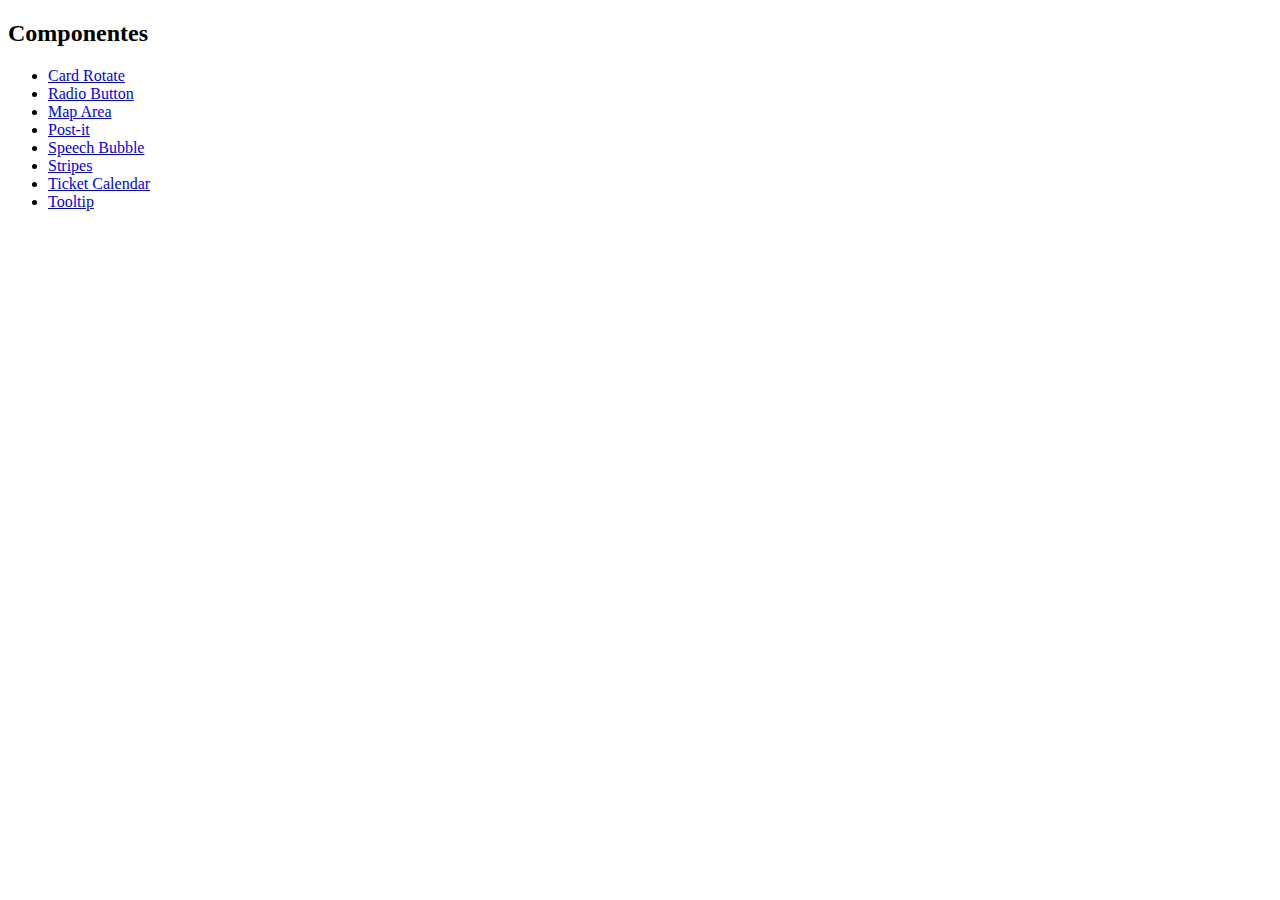
<file: index.html>
<!DOCTYPE html>
<html lang="pt-br">
	<head>
		<title>Kazuo CSS</title>
		<meta charset="utf-8" />
	</head>
	<body>
		<h2>Componentes</h2>
		<ul>
			<li><a href="card_rotate/index.html">Card Rotate</a></li>
			<li><a href="custom-radio-buttons/custom-radio-buttons.html">Radio Button</a></li>
			<li><a href="map-area/index.html">Map Area</a></li>
			<li><a href="post-it/div_fixo.html">Post-it</a></li>
			<li><a href="speech-bubble/bubble.html">Speech Bubble</a></li>
			<li><a href="stripes/index.html">Stripes</a></li>
			<li><a href="ticket-calendario/teste.html">Ticket Calendar</a></li>
			<li><a href="tooltip/index.html">Tooltip</a></li>
		</ul>
	</body>
</html>
</file>
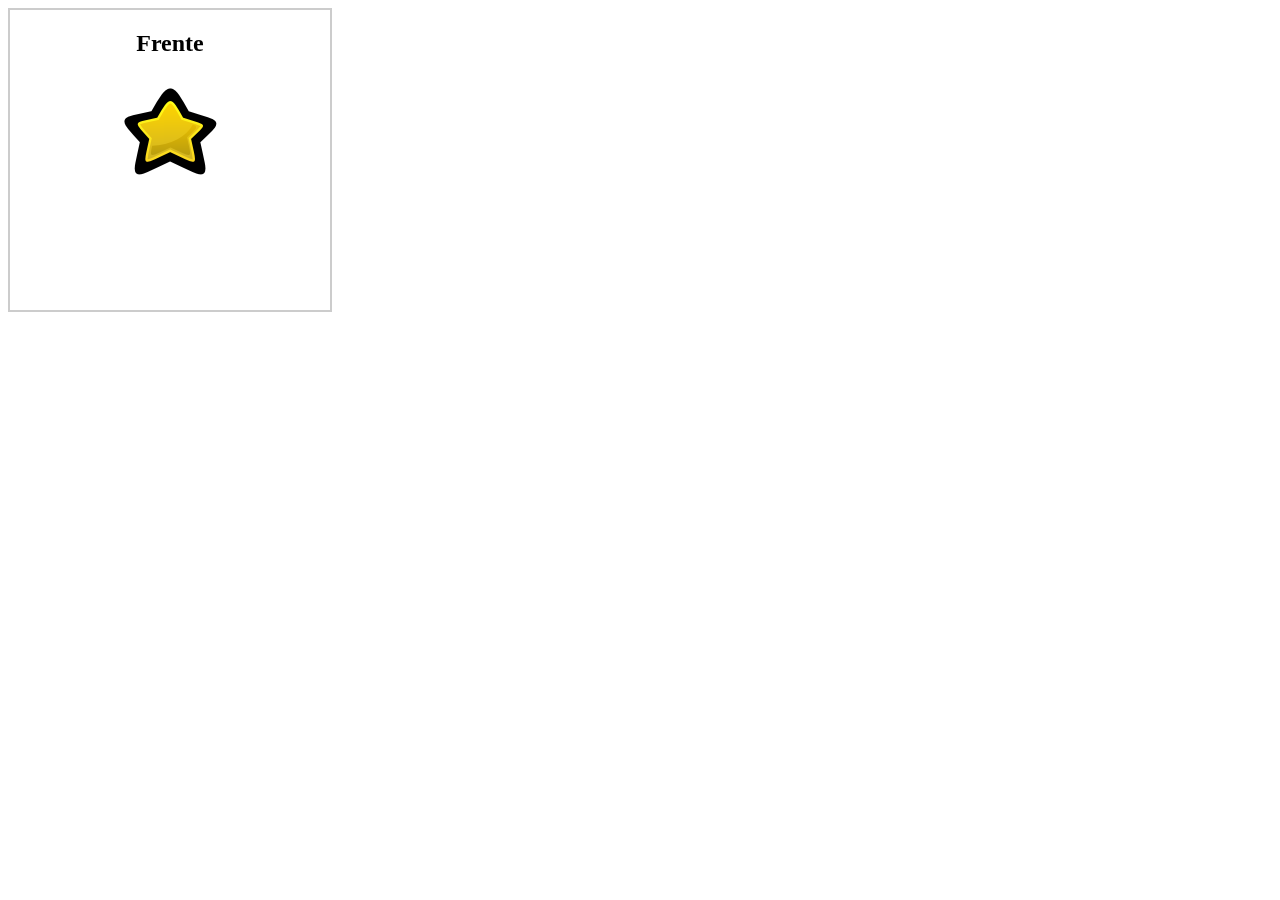
<file: card_rotate/index.html>
<!DOCTYPE html>
<html lang="pt-br">
	<head>
		<meta charset="utf-8" />
		<link rel="stylesheet" type="text/css" href="main.css" />
	</head>
	<body>
		<div class="flip-container">
			<div class="flipper">
				<div class="front">
						<h2>Frente</h2>
						<img src="front.png" alt="imagem frente" />
				</div>
				
				<div class="back">
					<h2>Traseira</h2>
					<img src="back.jpg" alt="imagem de tras" />
				</div>
			</div>
		</div>
	</body>
</html>
</file>
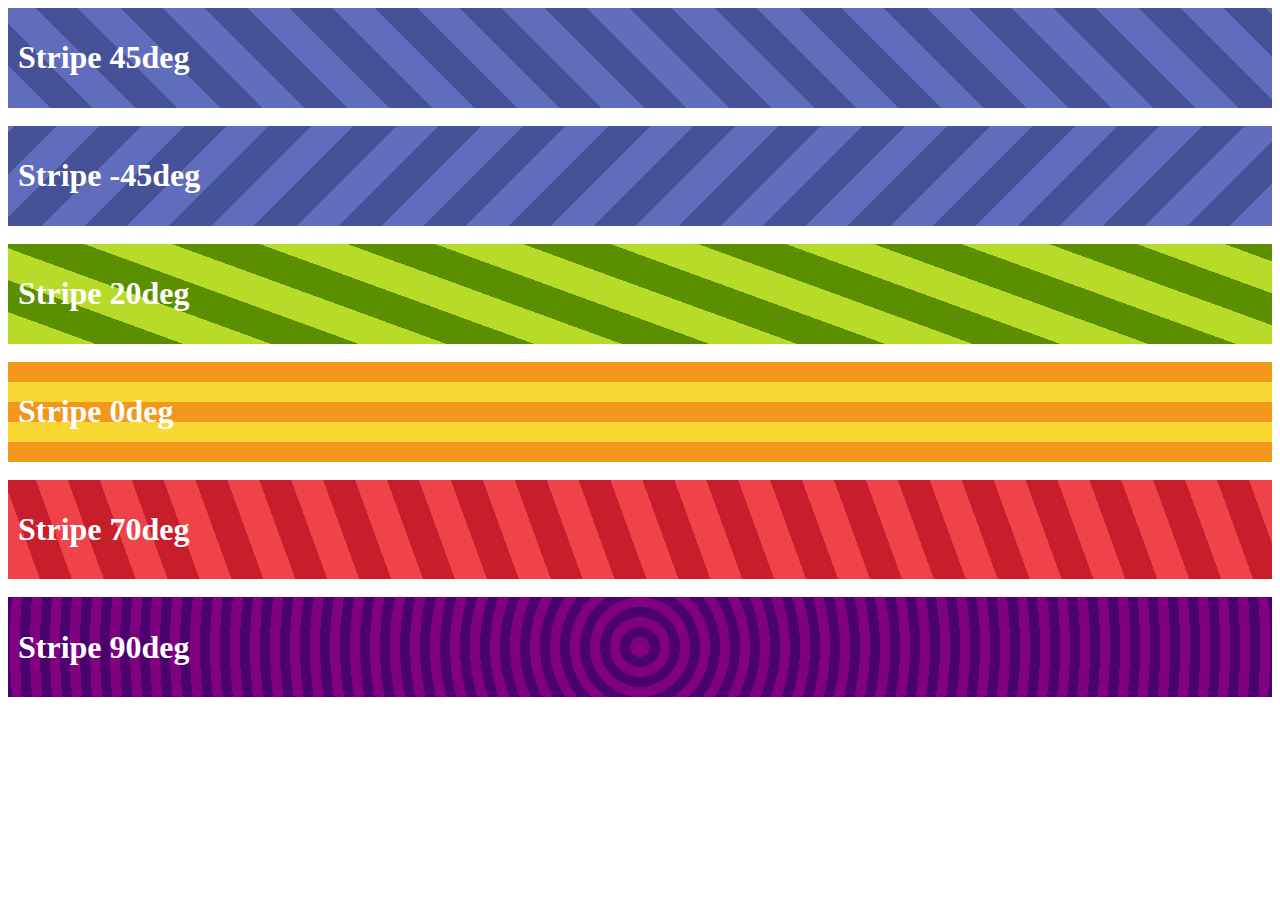
<file: stripes/index.html>
<!DOCTYPE html>
<html>
	<head>
		<meta lang="pt-br" />
		<meta encoding="utf-8" />
		<link rel="stylesheet" type="text/css" href="main.css" />
	</head>
	<body>
		<div class="stripe-45deg">
			<h1>Stripe 45deg</h1>
		</div>
		<br />
		<div class="stripe-minus-45deg">
			<h1>Stripe -45deg</h1>
		</div>
		<br />
		<div class="stripe-20deg">
			<h1>Stripe 20deg</h1>
		</div>
		<br />
		<div class="stripe-0deg">
			<h1>Stripe 0deg</h1>
		</div>
		<br />
		<div class="stripe-70deg">
			<h1>Stripe 70deg</h1>
		</div>
		<br />
		<div class="stripe-90deg">
			<h1>Stripe 90deg</h1>
		</div>
	</body>
</html>
</file>
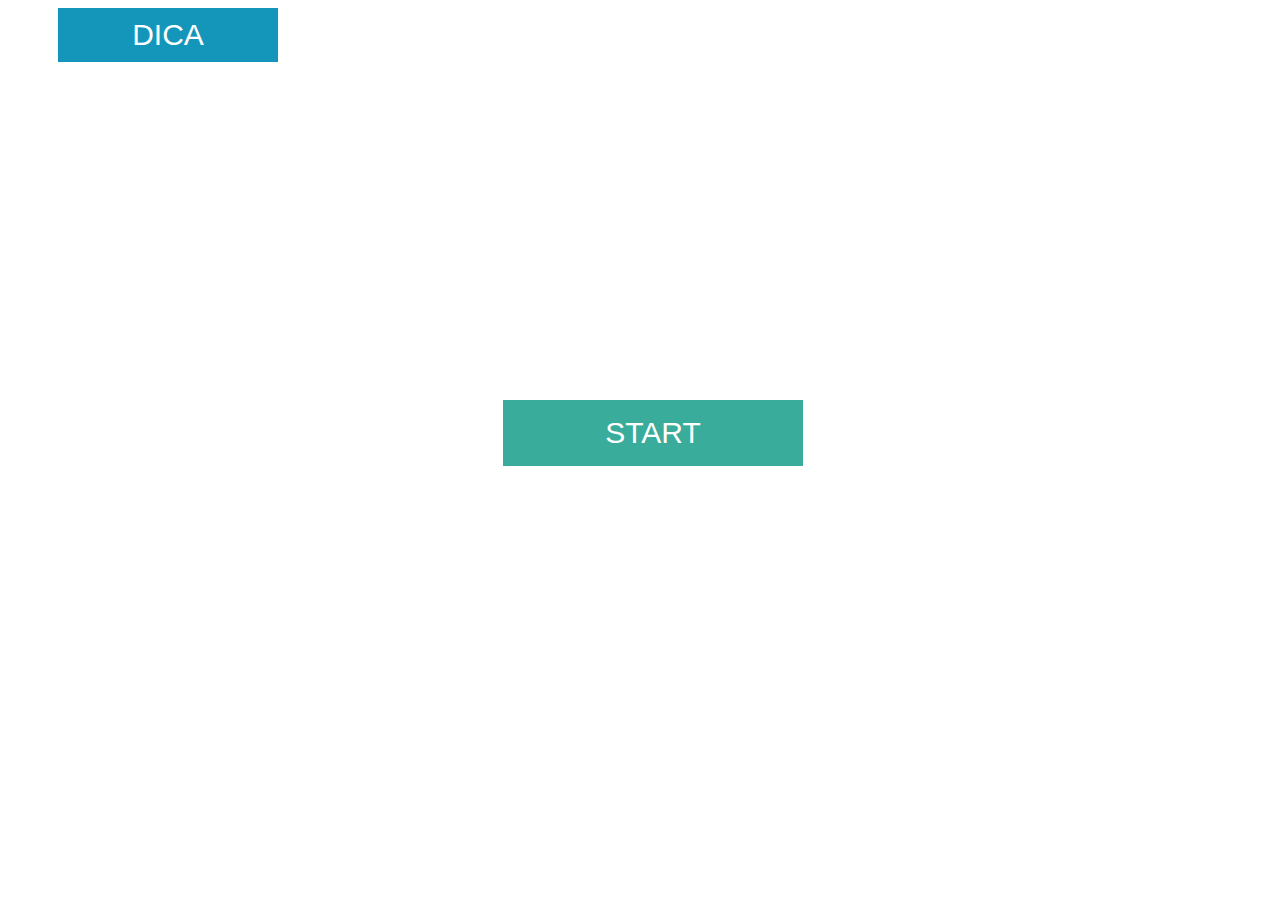
<file: tooltip/index.html>
<!DOCTYPE html>
<html>
	<head>
		<title>Tooltip</title>
		<link rel="stylesheet" type="text/css" href="main.css" />
	</head>
	<body>
		<div class="balao">
			DICA
		</div>
		<br />
		<br />
		<div id="wrapper">START
			<div id="tooltip">
				E l&aacute; vamos n&oacute;s!
			</div>
		</div>
		
	</body>
</html>
</file>
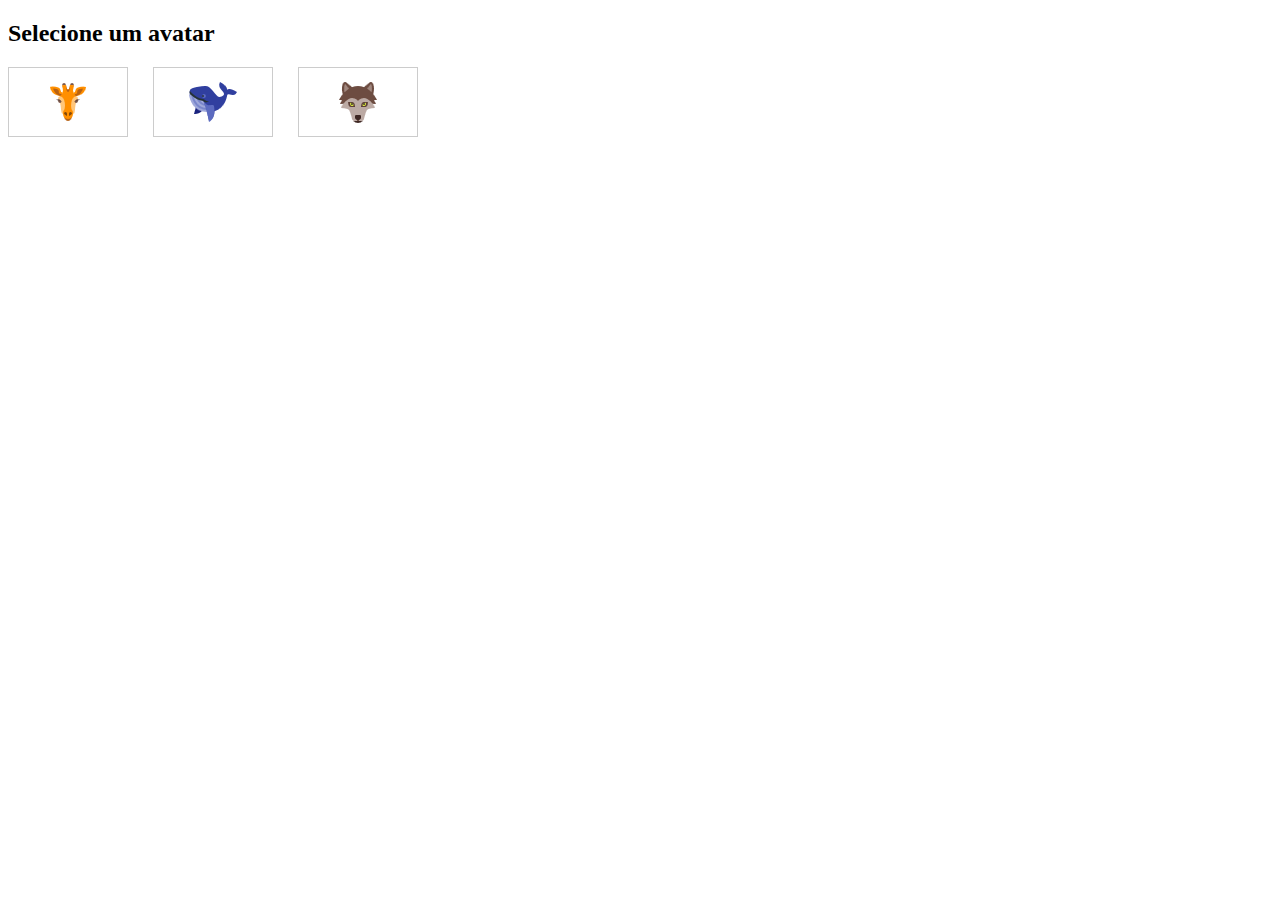
<file: custom-radio-buttons/custom-radio-buttons.html>
<!DOCTYPE html>
<html>
	<head>
		<title>Custom Radio Button</title>
		<style rel="stylesheet">
			.custom-radio{
				list-style: none;
				margin: 0;
				padding: 0;
			}
			
			.custom-radio:after{
				content: "";
				clear: both;
			}
			
			.custom-radios {
				border: 1px solid #ccc;
				box-sizing: border-box;
				float: left;
				height: 70px;
				position: relative;
				width: 120px;
			}
			
			.custom-radios + .custom-radios {
				margin-left: 25px;
			}
			
			.custom-radios label{
				background: #fff no-repeat center center;
				bottom: 1px;
				cursor: pointer;
				display: block;
				font-size: 0;
				left: 1px;
				position: absolute;
				right: 1px;
				text-indent: 100%;
				top: 1px;
				white-space: nowrap;
			}
			
			.girafa label{
				background-image: url(girafa-48.png);
			}
			
			.baleia label {
				background-image: url(baleia-48.png);
			}
			
			.lobo label {
				background-image: url(lobo-48.png);
			}
			
			.custom-radio input:focus + label {
				outline: 2px dotted #21b4d0;
			}
			
			.custom-radio input:checked + label {
				outline: 4px solid #21b4d0;
			}
			
			.custom-radio input:checked + label:after {
				background:url(ok.png);
				bottom: -10px;
				content: "";
				display: inline-block;
				height: 20px;
				position: absolute;
				right: -10px;
				width: 20px;
			}
			
			@-moz-document url-prefix() {
				.custom-radio input:checked + label:after {
					bottom: 0;
					right: 0;
					background-color: #21b4d0;
				}
			}
		</style>
	</head>
	
	<body>
		<h2>Selecione um avatar</h2>
		<p>
			<ul class="custom-radio">
				<li class="custom-radios girafa">
					<input name="payment_methods" type="radio" id="girafa">
					<label for="girafa">Girafa</label> 
				</li>
				
				<li class="custom-radios baleia">
					<input name="payment_methods" type="radio" id="baleia" />
					<label for="baleia">Baleia</label>
				</li>
				
				<li class="custom-radios lobo">
					<input name="payment_methods" type="radio" id="lobo">
					<label for="lobo">Lobo</label>
				</li>
			</ul>
		</p>
		
		
	</body>
</html>
</file>
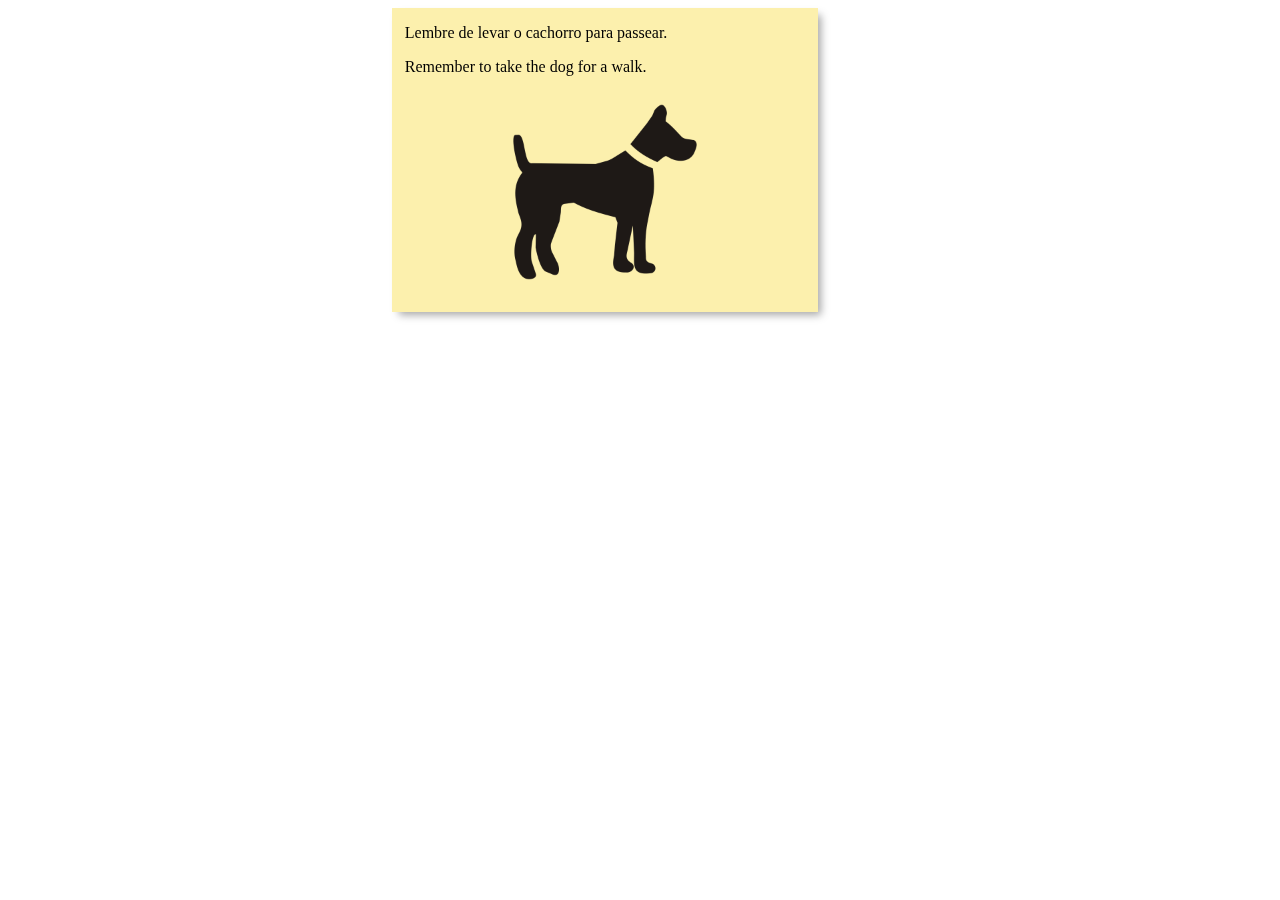
<file: post-it/div_fixo.html>
<!DOCTYPE html>
<html>
	<head>
		<title>DIV Fixo</title>
		<style type="text/css">
			.msg{
				background-color: #FCF0AD;
				padding-left: 1%;
				padding-right: 1%;

				-webkit-box-shadow: 10px 10px 8px -2px rgba(0,0,0,0.35);
                        -moz-box-shadow: 10px 10px 8px -2px rgba(0,0,0,0.35);
                        box-shadow: 5px 5px 8px -2px rgba(0,0,0,0.35);
			}

			.msg img{
				max-width: 50%;
				height: auto;
			}

			.div-centro-topo{
				width: 400px;
				position: fixed;
				margin-left: 30%;
			}
		</style>
	</head>
	<body>
		<div id="fixo" class="msg div-centro-topo">
			<p>
				Lembre de levar o cachorro para passear.
			</p>
			<p>
				Remember to take the dog for a walk.
			</p>
			<p style="text-align: center;">
				<img src="dog.png" />
			</p>
		</div>
	</body>
</html>
</file>
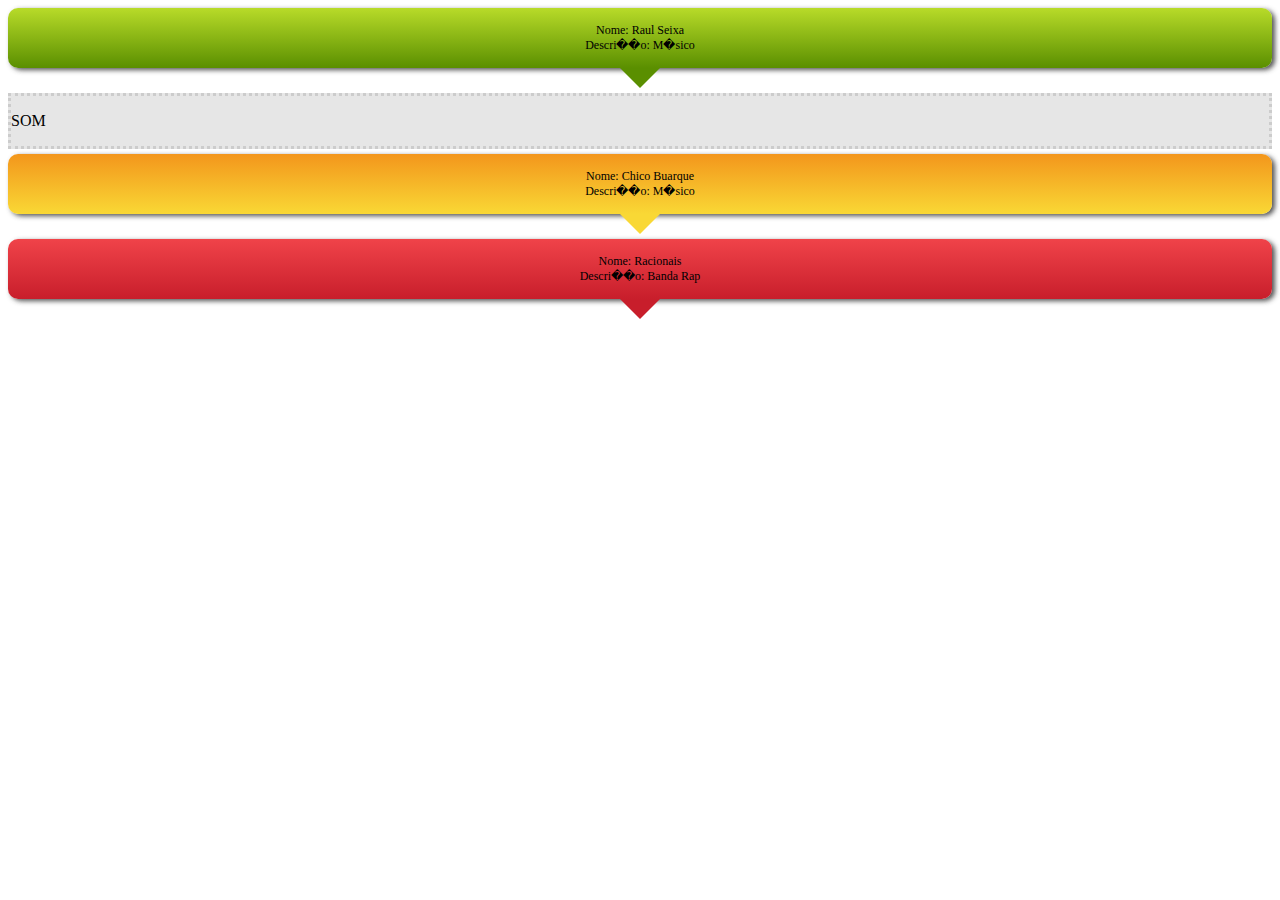
<file: speech-bubble/bubble.html>
<!DOCTYPE html>
<html>
	<head>
		<title></title>
		<link media="all" rel="stylesheet" type="text/css" href="bubble.css" />
	</head>
	<body>
		<div class="bubble-success">
			<ul> 
				<li>Nome: Raul Seixa</li>
				<li>Descri��o: M�sico</li>
			</ul>
		</div>

		<div class="dep">
			<p>SOM</p>
		</div>

		<div class="bubble-alert">
			<ul> 
				<li>Nome: Chico Buarque</li>
				<li>Descri��o: M�sico</li>
			</ul>
		</div>
		<div class="bubble-error">
			<ul> 
				<li>Nome: Racionais</li>
				<li>Descri��o: Banda Rap</li>
			</ul>
		</div>
	</body>
</html>
</file>
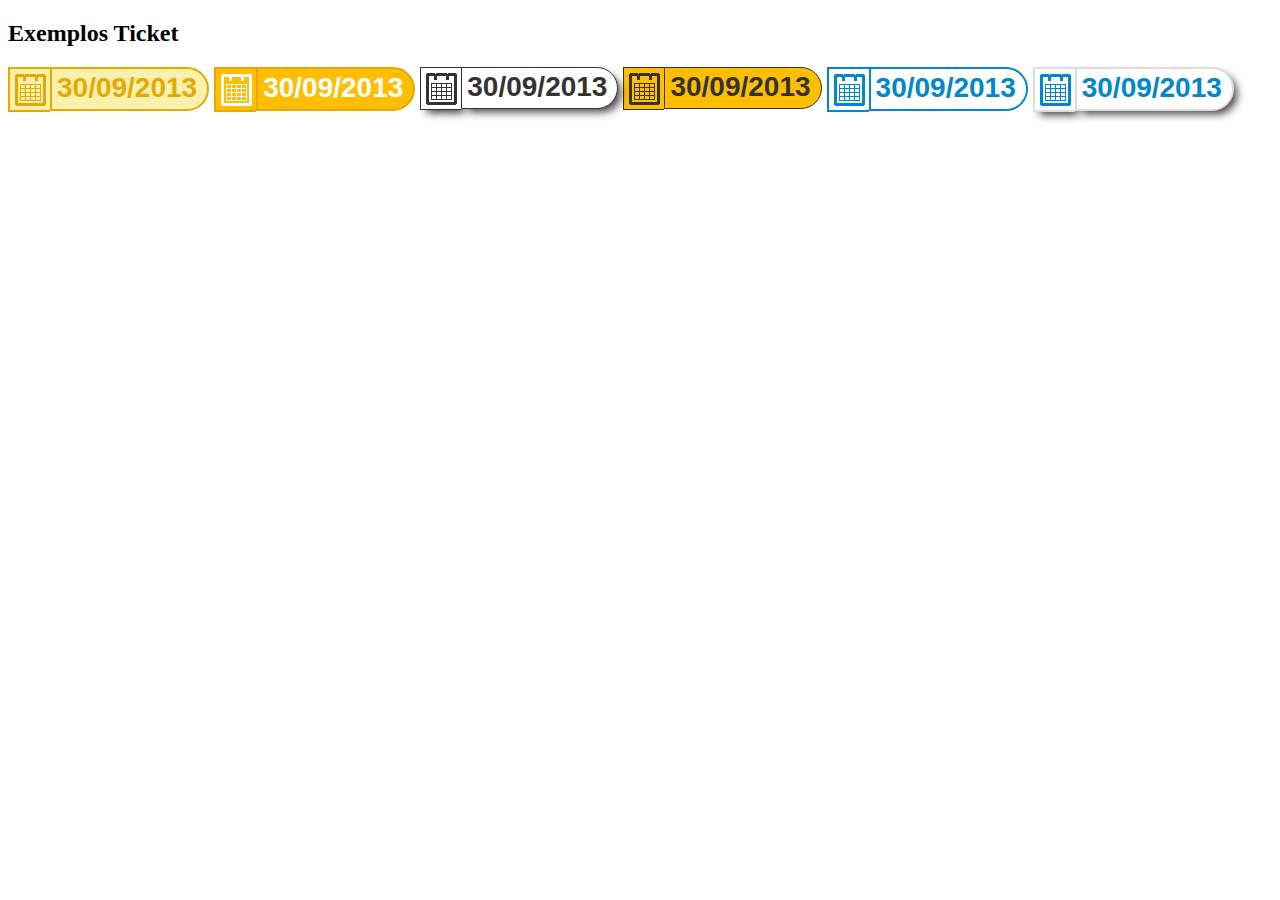
<file: ticket-calendario/teste.html>
<!DOCTYPE html>
<html>
	<head>
		<title>Ticket Vers�o 1</title>
		<style type="text/css">
			.ticket-dourado {
				background: #FCF0AD;
				
				font-family: Arial;
				font-size: 28px;
				font-weight: bold;
				color: #E5A904;
				position: relative !important;
				
				float: left;
				padding: 3px 10px 5px 5px;
				margin: 0 5px 5px 0;
				
				/* Cantos arredondados */
				border-radius: 0 120px 120px 0;
				-moz-border-radius: 0 152px 152px 0;
				-webkit-border-radius: 0 152px 152px 0;
				
				border-style: solid;
				border-color: #E5A904;
				border-width: 2px;
				
			}

			.ticket-dourado-img{
				float: left;
				
				background: #FCF0AD;
				
				/*background-image: url('calendario-branco.png');
				background-repeat: no-repeat;
				
				*/
				
				padding-left: 4px;
				padding-right: 4px;
				padding-top: 5px;
				padding-bottom: 0;

				border-style: solid;
				border-color: #E5A904;
				border-width: 2px;
				border-right-width: 0;
				
				/* Sombreamento */
				/* -webkit-box-shadow: 10px 10px 8px -2px rgba(0,0,0,0.75);
				-moz-box-shadow: 10px 10px 8px -2px rgba(0,0,0,0.75);
				box-shadow: 5px 5px 8px -2px rgba(0,0,0,0.75);*/
				
			}
			
			.ticket-branco {
				background: #FFBF00;
				
				font-family: Arial;
				font-size: 28px;
				font-weight: bold;
				color: #fff;
				position: relative !important;
				
				float: left;
				padding: 3px 10px 5px 5px;
				margin: 0 5px 5px 0;
				
				/* Cantos arredondados */
				border-radius: 0 120px 120px 0;
				-moz-border-radius: 0 152px 152px 0;
				-webkit-border-radius: 0 152px 152px 0;
				
				border-style: solid;
				border-color: #E5A904;
				border-width: 2px;
				
			}

			.ticket-branco-img{
				float: left;
				
				background: #FFBF00;
				
				/*background-image: url('calendario-branco.png');
				background-repeat: no-repeat;
				
				*/
				
				padding-left: 4px;
				padding-right: 4px;
				padding-top: 5px;
				padding-bottom: 0;

				border-style: solid;
				border-color: #E5A904;
				border-width: 2px;
				border-right-width: 0;
				
				/* Sombreamento */
				/* -webkit-box-shadow: 10px 10px 8px -2px rgba(0,0,0,0.75);
				-moz-box-shadow: 10px 10px 8px -2px rgba(0,0,0,0.75);
				box-shadow: 5px 5px 8px -2px rgba(0,0,0,0.75);*/
				
			}
			
			.ticket-preto {
				background: #FFBF00;
				
				font-family: Arial;
				font-size: 28px;
				font-weight: bold;
				color: #333333;
				position: relative !important;
				
				float: left;
				padding: 3px 10px 5px 5px;
				margin: 0 5px 5px 0;
				
				/* Cantos arredondados */
				border-radius: 0 120px 120px 0;
				-moz-border-radius: 0 152px 152px 0;
				-webkit-border-radius: 0 152px 152px 0;
				
				border-style: solid;
				border-color: #333333;
				border-width: 1px;
			}

			.ticket-preto-img{
				float: left;
				
				background: #FFBF00;
				
				/*background-image: url('calendario-branco.png');
				background-repeat: no-repeat;
				
				*/
				
				padding-left: 4px;
				padding-right: 4px;
				padding-top: 5px;
				padding-bottom: 0;

				border-style: solid;
				border-color: #333333;
				border-width: 1px;
				border-right-width: 0;
				
				/* Sombreamento */
				/* -webkit-box-shadow: 10px 10px 8px -2px rgba(0,0,0,0.75);
				-moz-box-shadow: 10px 10px 8px -2px rgba(0,0,0,0.75);
				box-shadow: 5px 5px 8px -2px rgba(0,0,0,0.75);*/
				
			}
			
			.ticket-azul {
				background: #fff;
				
				font-family: Arial;
				font-size: 28px;
				font-weight: bold;
				color: #0088CC;
				position: relative !important;
				
				float: left;
				padding: 3px 10px 5px 5px;
				margin: 0 5px 5px 0;
				
				/* Cantos arredondados */
				border-radius: 0 120px 120px 0;
				-moz-border-radius: 0 152px 152px 0;
				-webkit-border-radius: 0 152px 152px 0;
				
				border-style: solid;
				border-color: #0088CC;
				border-width: 2px;
			}

			.ticket-azul-img{
				float: left;
				
				background: #fff;
				
				/*background-image: url('calendario-branco.png');
				background-repeat: no-repeat;
				
				*/
				
				padding-left: 4px;
				padding-right: 4px;
				padding-top: 5px;
				padding-bottom: 0;

				border-style: solid;
				border-color: #0088CC;
				border-width: 2px;
				border-right-width: 0;
				
				/* Sombreamento */
				/* -webkit-box-shadow: 10px 10px 8px -2px rgba(0,0,0,0.75);
				-moz-box-shadow: 10px 10px 8px -2px rgba(0,0,0,0.75);
				box-shadow: 5px 5px 8px -2px rgba(0,0,0,0.75);*/
				
			}
			
			.ticket-cinza {
				background: #fff;
				
				font-family: Arial;
				font-size: 28px;
				font-weight: bold;
				color: #0088CC;
				position: relative !important;
				
				float: left;
				padding: 3px 10px 5px 5px;
				margin: 0 5px 5px 0;
				
				/* Cantos arredondados */
				border-radius: 0 120px 120px 0;
				-moz-border-radius: 0 152px 152px 0;
				-webkit-border-radius: 0 152px 152px 0;
				
				border-style: solid;
				border-color: #ddd;
				border-width: 2px;
				
				
			}

			.ticket-cinza-img{
				float: left;
				
				background: #fff;
				
				/*background-image: url('calendario-branco.png');
				background-repeat: no-repeat;
				
				*/
				
				padding-left: 4px;
				padding-right: 4px;
				padding-top: 5px;
				padding-bottom: 0;

				border-style: solid;
				border-color: #ddd;
				border-width: 2px;
				border-right-width: 0;
				
				/* Sombreamento */
				/* -webkit-box-shadow: 10px 10px 8px -2px rgba(0,0,0,0.75);
				-moz-box-shadow: 10px 10px 8px -2px rgba(0,0,0,0.75);
				box-shadow: 5px 5px 8px -2px rgba(0,0,0,0.75);*/
				
			}
			
			.div-branco span{
				background-color: #fff !important;
				/* Sombreamento */
				-webkit-box-shadow: 10px 10px 8px -2px rgba(0,0,0,0.75);
				-moz-box-shadow: 10px 10px 8px -2px rgba(0,0,0,0.75);
				box-shadow: 5px 5px 8px -2px rgba(0,0,0,0.75);
			}
		</style>
	</head>
	<body>
		<h2>Exemplos Ticket</h2>
		<div class="">
			<span class="ticket-dourado-img"><img src="calendario-dourado.png" /></span>
			<span class="ticket-dourado">30/09/2013</span>
		</div>
		
		<div class="">
			<span class="ticket-branco-img"><img src="calendario-branco.png" /></span>
			<span class="ticket-branco">30/09/2013</span>
		</div>

		<div class="div-branco">
			<span class="ticket-preto-img"><img src="calendario-preto.png" /></span>
			<span class="ticket-preto">30/09/2013</span>
		</div>
		
		<div>
			<span class="ticket-preto-img"><img src="calendario-preto.png" /></span>
			<span class="ticket-preto">30/09/2013</span>
		</div>
		
		<div>
			<span class="ticket-azul-img"><img src="calendario-azul.png" /></span>
			<span class="ticket-azul">30/09/2013</span>
		</div>
		
		<div class="div-branco">
			<span class="ticket-cinza-img"><img src="calendario-azul.png" /></span>
			<span class="ticket-cinza">30/09/2013</span>
		</div>
	</body>
</html>
</file>
<file: card_rotate/main.css>
/* entire container, keeps perspective */
.flip-container {
	perspective: 1000;
}

/* flip the pane when hovered */
.flip-container:hover .flipper, .flip-container.hover .flipper {
	transform: rotateY(180deg);
}

.flip-container, .front, .back {
	width: 320px;
	height: 300px;
}

/* flip speed goes here */
.flipper {
	transition: 0.6s;
	transform-style: preserve-3d;

	position: relative;
}

/* hide back of pane during swap */
.front, .back {
	backface-visibility: hidden;

	position: absolute;
	top: 0;
	left: 0;
	text-align: center;
	border: solid 2px #ccc;
}

/* front pane, placed above back */
.front {
	z-index: 2;
	/* for firefox 31 */
	transform: rotateY(0deg);
}

/* back, initially hidden pane */
.back {
	transform: rotateY(180deg);
}
</file>
<file: stripes/main.css>
.stripe-45deg{
	background: repeating-linear-gradient(
			45deg,
			#606dbc,
			  #606dbc 30px,
			  #465298 30px,
			  #465298 60px
		);

	color: white;
	padding: 10px;
}

.stripe-minus-45deg{
	background: repeating-linear-gradient(
			-45deg,
			#606dbc,
			  #606dbc 30px,
			  #465298 30px,
			  #465298 60px
		);

	color: white;
	padding: 10px;
}

.stripe-20deg{
	background: repeating-linear-gradient(
			20deg,
			#b8db29,
			  #b8db29 30px,
			  #5a8f00 30px,
			  #5a8f00 60px
		);

	color: white;
	padding: 10px;
}

.stripe-0deg{
	background: repeating-linear-gradient(
			0deg,
			#f3961c,
			  #f3961c 20px,
			  #f9d835 20px,
			  #f9d835 40px
		);

	color: white;
	padding: 10px;
}

.stripe-70deg{
	background: repeating-linear-gradient(
			70deg,
			#f04349,
			  #f04349 30px,
			  #c81e2b 30px,
			  #c81e2b 60px
		);

	color: white;
	padding: 10px;
}

.stripe-90deg{
			background: repeating-radial-gradient(
		    circle,
		    purple,
		    purple 10px,
		    #4b026f 10px, 
		    #4b026f 20px
		  );

	color: white;
	padding: 10px;
}
</file>
<file: tooltip/main.css>
.balao{
  width: 200px;
  cursor: pointer;
  text-align: center;
  background-color: #1496bb;
  color: #fff;
  padding: 10px;
  font-family: Impact, sans-serif;
  font-size: 30px;

  -webkit-transform: translateX(50px);
   -moz-transform: translateX(50px);
    -ms-transform: translateX(50px);
     -o-transform: translateX(50px);
        transform: translateX(50px);

}

.balsao:before {
  bottom: -20px;
  content: " ";
  display: block;
  height: 20px;
  left: 0;
  position: absolute;
  width: 100%;
}

.baslao:after {
  border-left: solid transparent 10px;
  border-right: solid transparent 10px;
  border-top: solid #1496bb 10px;
  bottom: -10px;
  content: " ";
  height: 0;
  left: 50%;
  margin-left: -13px;
  position: absolute;
  width: 0;
}

#wrapper {
	cursor: pointer;
	position: fixed;
	text-transform: uppercase;
	background: #39AC9B;
	color: #FFFFFF;
	font-family: "Gill Sans", Impact, sans-serif;
	font-size: 30px;
	top: -webkit-calc(50% - 50px);
	left: -webkit-calc(50% - 137px);
	padding: 16px 25px;
	text-align: center;
	width: 250px;
	-webkit-transform: translateZ(0); /* webkit flicker fix */
	-webkit-font-smoothing: antialiased; /* webkit text rendering fix */
}

#wrapper #tooltip {
  background: #1496bb;
  bottom: 100%;
  color: #fff;
  display: block;
  left: -25px;
  margin-bottom: 15px;
  /* Opacity 1 */
  opacity: 0;
  padding: 20px;
  pointer-events: none;
  position: absolute;
  width: 100%;
  -webkit-transform: translateX(50px);
     -moz-transform: translateX(50px);
      -ms-transform: translateX(50px);
       -o-transform: translateX(50px);
          transform: translateX(50px);
  -webkit-transition: all .25s ease-out;
     -moz-transition: all .25s ease-out;
      -ms-transition: all .25s ease-out;
       -o-transition: all .25s ease-out;
          transition: all .25s ease-out;
  -webkit-box-shadow: 2px 2px 6px rgba(0, 0, 0, 0.28);
     -moz-box-shadow: 2px 2px 6px rgba(0, 0, 0, 0.28);
      -ms-box-shadow: 2px 2px 6px rgba(0, 0, 0, 0.28);
       -o-box-shadow: 2px 2px 6px rgba(0, 0, 0, 0.28);
          box-shadow: 2px 2px 6px rgba(0, 0, 0, 0.28);
}

#wrapper #tooltip:before {
  bottom: -20px;
  content: " ";
  display: block;
  height: 20px;
  left: 0;
  position: absolute;
  width: 100%;
}

#wrapper #tooltip:after {
  border-left: solid transparent 10px;
  border-right: solid transparent 10px;
  border-top: solid #1496bb 10px;
  bottom: -10px;
  content: " ";
  height: 0;
  left: 50%;
  margin-left: -13px;
  position: absolute;
  width: 0;
}
  
#wrapper:hover #tooltip {
  opacity: 1;
  pointer-events: auto;
  -webkit-transform: translateY(0px);
     -moz-transform: translateY(0px);
      -ms-transform: translateY(0px);
       -o-transform: translateY(0px);
          transform: translateY(0px);
}
</file>
<file: speech-bubble/bubble.css>
/* 
    Document   : zombie
    Created on : Jan 26, 2015, 8:26:03 AM
    Author     : crpassos
    Description:
        Purpose of the stylesheet follows.
*/

/***************************************************************************/
/* Speech Bubble                                                           */
/***************************************************************************/
ul{
    list-style-type: none;
    padding: 1px 10px;
    font-size: 12px;
    text-align: center;
}

.dep{
    border: dotted #ccc;
    margin-bottom: 5px ;
    background: #e6e6e6;
/*    box-shadow: 0 0 0 1px #e6e6e6, 1px 1px 1px 1px rgba(10, 10, 0, 0.5);*/
    
}

.bubble-success {
    background:-webkit-gradient(linear, 0 0, 0 100%, from(#b8db29), to(#5a8f00));
    background:-moz-linear-gradient(#b8db29, #5a8f00);
    background:-o-linear-gradient(#b8db29, #5a8f00);
    background:linear-gradient(#b8db29, #5a8f00);

    /*        box-shadow: 1px 1px 4px 2px rgba(10, 10, 0, 0.5);*/
    -webkit-box-shadow: 3px 2px 5px 0px rgba(50, 50, 50, 0.84);
    -moz-box-shadow:    3px 2px 5px 0px rgba(50, 50, 50, 0.84);
    box-shadow:         3px 2px 5px 0px rgba(50, 50, 50, 0.84);
    /* */
    /*	width: 350px;*/
    /*height: 100px;*/
    padding: 2px;
    position: relative;

    border-radius: 10px;

    margin-bottom: 25px;
}

.bubble-success:after{
    content: ' ';
    height: 0;
    position: absolute;
    width: 0;

    border: 20px solid transparent;
    border-top-color: #5a8f00;

    top: 100%;
    left: 50%;
    margin-left: -20px;
}

.last-step-success {
    background:-webkit-gradient(linear, 0 0, 0 100%, from(#b8db29), to(#5a8f00));
    background:-moz-linear-gradient(#b8db29, #5a8f00);
    background:-o-linear-gradient(#b8db29, #5a8f00);
    background:linear-gradient(#b8db29, #5a8f00);
    -webkit-box-shadow: 3px 2px 5px 0px rgba(50, 50, 50, 0.84);
    -moz-box-shadow:    3px 2px 5px 0px rgba(50, 50, 50, 0.84);
    box-shadow:         3px 2px 5px 0px rgba(50, 50, 50, 0.84);
    /* */
    /*	width: 350px;*/
    /*height: 100px;*/
    padding: 2px;
    position: relative;
    border-radius: 0;

    /*	border-radius: 10px;*/

    margin-bottom: 25px;
}

.last-step-error {
    background:-webkit-gradient(linear, 0 0, 0 100%, from(#f04349), to(#c81e2b));
    background:-moz-linear-gradient(#f04349, #c81e2b);
    background:-o-linear-gradient(#f04349, #c81e2b);
    background:linear-gradient(#f04349, #c81e2b);
    -webkit-box-shadow: 3px 2px 5px 0px rgba(50, 50, 50, 0.84);
    -moz-box-shadow:    3px 2px 5px 0px rgba(50, 50, 50, 0.84);
    box-shadow:         3px 2px 5px 0px rgba(50, 50, 50, 0.84);
    /* */
    /*	width: 350px;*/
    /*height: 100px;*/
    padding: 2px;
    position: relative;
    border-radius: 0;

    /*	border-radius: 10px;*/

    margin-bottom: 25px;
}

.last-step-alert {
    background:-webkit-gradient(linear, 0 0, 0 100%, from(#f3961c), to(#f9d835));
    background:-moz-linear-gradient(#f3961c, #f9d835);
    background:-o-linear-gradient(#f3961c, #f9d835);
    background:linear-gradient(#f3961c, #f9d835);
    -webkit-box-shadow: 3px 2px 5px 0px rgba(50, 50, 50, 0.84);
    -moz-box-shadow:    3px 2px 5px 0px rgba(50, 50, 50, 0.84);
    box-shadow:         3px 2px 5px 0px rgba(50, 50, 50, 0.84);
    /* */
    /*	width: 350px;*/
    /*height: 100px;*/
    padding: 2px;
    position: relative;
    border-radius: 0;

    /*	border-radius: 10px;*/

    margin-bottom: 25px;
}

.bubble-alert{
    background:-webkit-gradient(linear, 0 0, 0 100%, from(#f3961c), to(#f9d835));
    background:-moz-linear-gradient(#f3961c, #f9d835);
    background:-o-linear-gradient(#f3961c, #f9d835);
    background:linear-gradient(#f3961c, #f9d835);
    -webkit-box-shadow: 3px 2px 5px 0px rgba(50, 50, 50, 0.84);
    -moz-box-shadow:    3px 2px 5px 0px rgba(50, 50, 50, 0.84);
    box-shadow:         3px 2px 5px 0px rgba(50, 50, 50, 0.84);
    border-top-color: #f9d835;

    /* */
    /*	width: 350px;*/
    padding: 2px;
    position: relative;

    border-radius: 10px;

    margin-bottom: 25px;
}

.bubble-alert:after{
    content: ' ';
    height: 0;
    position: absolute;
    width: 0;

    border: 20px solid transparent;
    border-top-color: #f9d835;

    top: 100%;
    left: 50%;
    margin-left: -20px;
}

.bubble-error{
    background:-webkit-gradient(linear, 0 0, 0 100%, from(#f04349), to(#c81e2b));
    background:-moz-linear-gradient(#f04349, #c81e2b);
    background:-o-linear-gradient(#f04349, #c81e2b);
    background:linear-gradient(#f04349, #c81e2b);
    -webkit-box-shadow: 3px 2px 5px 0px rgba(50, 50, 50, 0.84);
    -moz-box-shadow:    3px 2px 5px 0px rgba(50, 50, 50, 0.84);
    box-shadow:         3px 2px 5px 0px rgba(50, 50, 50, 0.84);

    border-top-color: #c81e2b;

    /* */
    /*	width: 350px;*/
    padding: 2px;
    position: relative;

    border-radius: 10px;

    margin-bottom: 25px;
}

.bubble-error:after{
    content: ' ';
    height: 0;
    position: absolute;
    width: 0;

    border: 20px solid transparent;
    border-top-color: #c81e2b;

    top: 100%;
    left: 50%;
    margin-left: -20px;
}

.box{
    background:-webkit-gradient(linear, 0 0, 0 100%, from(#f04349), to(#c81e2b));
    background:-moz-linear-gradient(#f04349, #c81e2b);
    background:-o-linear-gradient(#f04349, #c81e2b);
    background:linear-gradient(#f04349, #c81e2b);
    -webkit-box-shadow: 3px 2px 5px 0px rgba(50, 50, 50, 0.84);
    -moz-box-shadow:    3px 2px 5px 0px rgba(50, 50, 50, 0.84);
    box-shadow:         3px 2px 5px 0px rgba(50, 50, 50, 0.84);

    border-top-color: #c81e2b;

    /* */
    /*	width: 350px;*/
    padding: 2px;
    position: relative;

    border-radius: 10px;

    margin-bottom: 25px;
}

.first-step {
    background:-webkit-gradient(linear, 0 0, 0 100%, from(#499bea), to(#207ce5));
    background:-moz-linear-gradient(#499bea, #207ce5);
    background:-o-linear-gradient(#499bea, #207ce5);
    background:linear-gradient(#499bea, #207ce5);
    -webkit-box-shadow: 3px 2px 5px 0px rgba(50, 50, 50, 0.84);
    -moz-box-shadow:    3px 2px 5px 0px rgba(50, 50, 50, 0.84);
    box-shadow:         3px 2px 5px 0px rgba(50, 50, 50, 0.84);
    /* */
    /*	width: 350px;*/
    /*height: 100px;*/
    padding: 2px;
    position: relative;

    /*	border-radius: 10px;*/

    margin-bottom: 25px;
}

.first-step:after{
    content: ' ';
    height: 0;
    position: absolute;
    width: 0;

    border: 20px solid transparent;
    border-top-color: #207ce5;

    top: 100%;
    left: 50%;
    margin-left: -20px;
}
</file>
